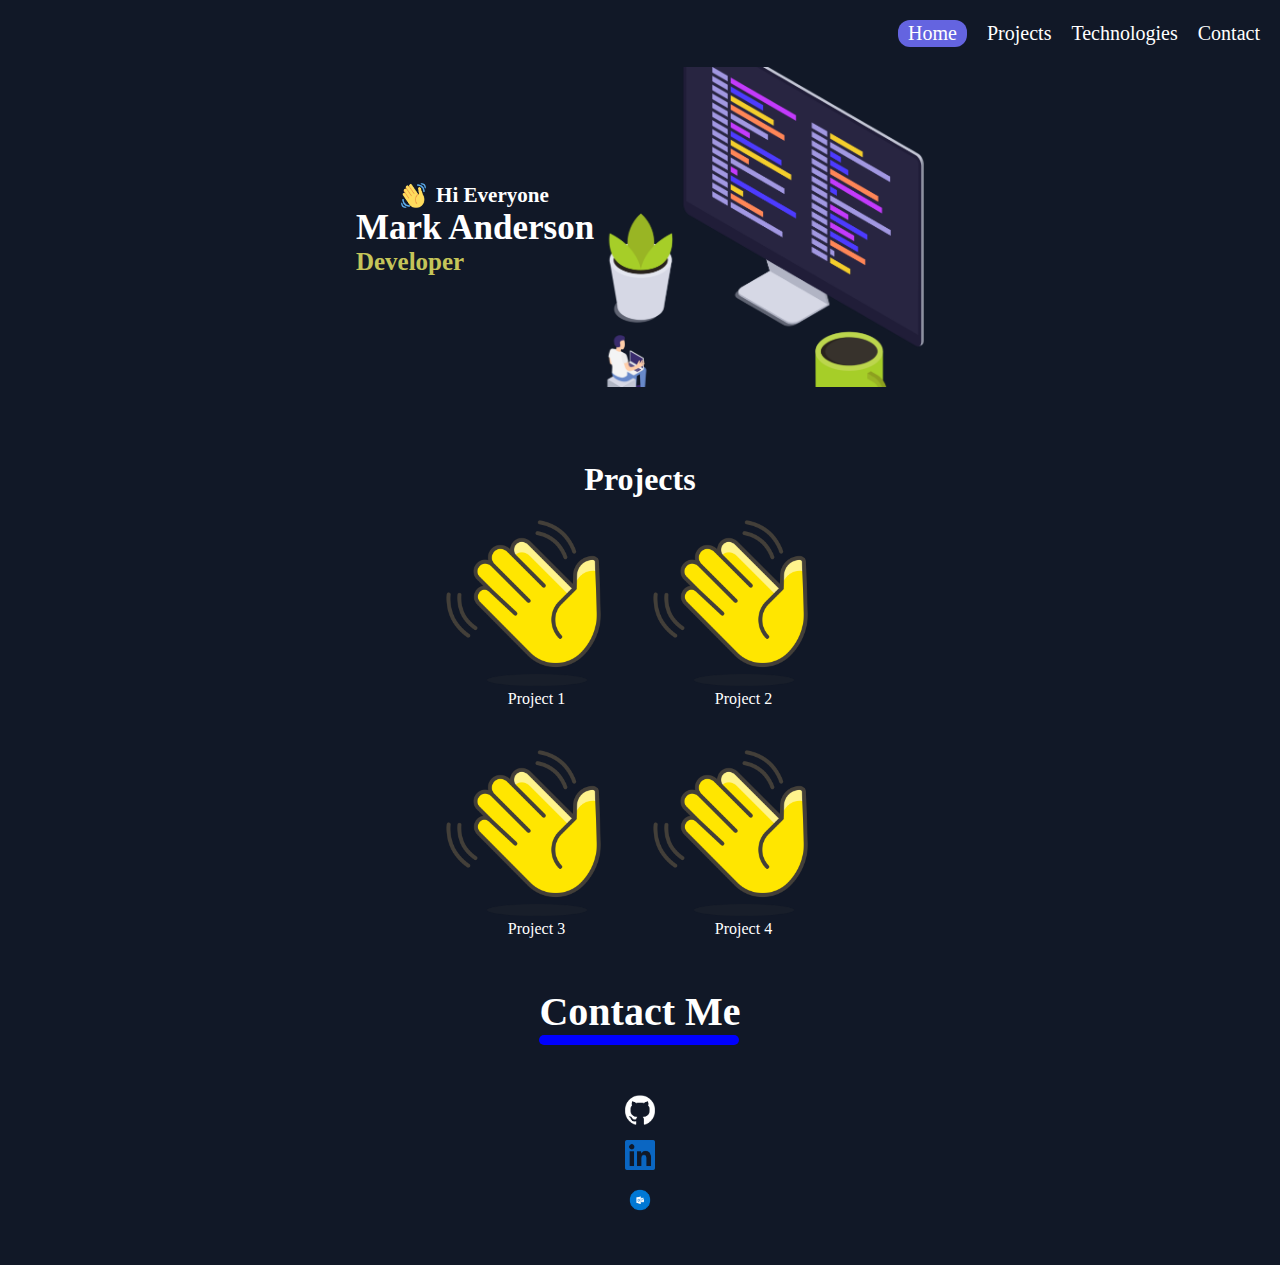
<file: 10th feb media Query assignment/index.html>
<!DOCTYPE html>
<html lang="en">

<head>
    <meta charset="UTF-8">
    <meta http-equiv="X-UA-Compatible" content="IE=edge">
    <meta name="viewport" content="width=device-width, initial-scale=1.0">
    <link rel="stylesheet" href="styles.css">
    <title>Class 10</title>
    <style></style>
</head>

<body>
    <header>
        <nav>
            <ul>
                <!-- List items of the top border -->
                <li class="home-option">Home</li>
                <li>Projects</li>
                <li>Technologies</li>
                <li>Contact</li>
            </ul>
            <div>
                <img src="hambrger.png" alt="Menu">
            </div>
        </nav>
        <section class="intro">
            <div class="intro-left">
                <div class="intro-line-1">
                    <img src="waving-hand.png" alt="Waving Hand" class="waving-hand">
                    <h3>Hi Everyone</h3>
                </div>
                <div class="intro-line-2">
                    <!-- Text fo the screen -->
                    <h1>
                        Mark Anderson
                    </h1>
                    <h2>
                        Developer
                    </h2>
                </div>
            </div>
            <!-- Laptop or desktop images -->
            <div class="intro-right">
                <img src="pc-image.png" alt="pc-image" class="pc-image">
            </div>
        </section>


    </header>

    <section class="projects">
        <main>

            <div>
                <h1>Projects</h1>
                <div class="horizontal-divider"></div>
            </div>



            <!-- Images and Project -->
            <div class="project-list">
                <div class="project">
                    <img src="image2.png" alt="project-image">
                    <p>Project 1</p>
                </div>
                <div class="project">
                    <img src="image2.png" alt="project-image">
                    <p>Project 2</p>
                </div>
                <div class="project">
                    <img src="image2.png" alt="project-image">
                    <p>Project 3</p>
                </div>
                <div class="project">
                    <img src="image2.png" alt="project-image">
                    <p>Project 4</p>
                </div>
            </div>
    </section>
    </main>
    <footer>
        <section class="contact">
            <div>
                <!-- Bitton for contact us -->
                <h1>
                    Contact Me
                </h1>
                <div class="horizontal-divider-contact"></div>
            </div>
            <!-- social media links and logo -->
            <div class="socials"></div>
            <img src="github.png" alt="social">
            <img src="linkedin.png" alt="social">
            <img src="outlook.png" alt="social">

        </section>
    </footer>
</body>

</html>
</file>
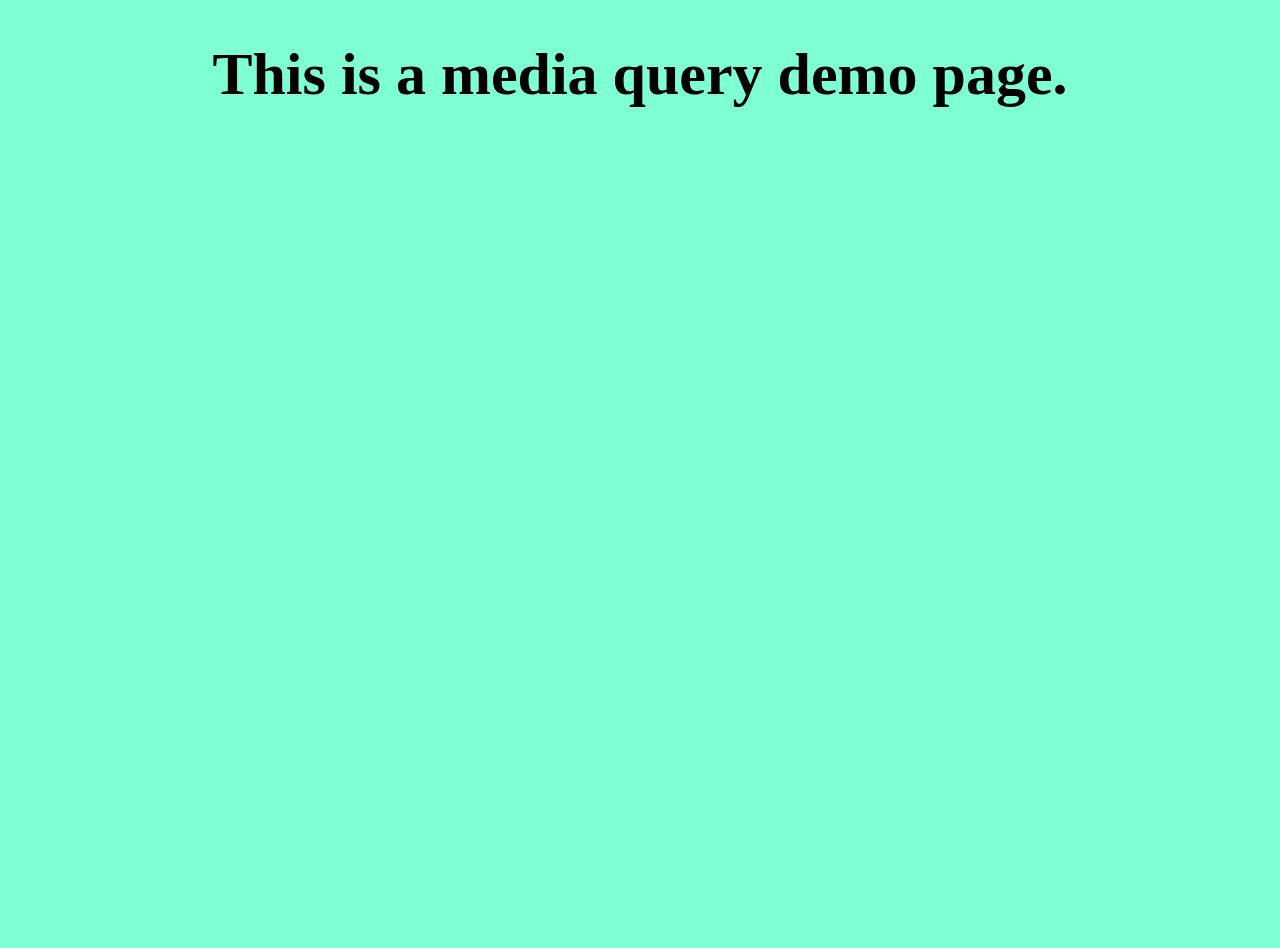
<file: 9 feb html css assignment/index.html>
<!DOCTYPE html>
<html lang="en">
<head>
    <meta charset="UTF-8">
    <meta http-equiv="X-UA-Compatible" content="IE=edge">
    <meta name="viewport" content="width=device-width, initial-scale=1.0">
    <title>Media Query  Project</title>
    <link rel="stylesheet" href="./styles.css">
</head>
<body>
    <h1>This is a media query demo page.</h1>
    <p class="laptop_large">Screen Size : 1440px</p>
    <p class="laptop">Screen Size : 1024px</p>
    <p class="tablet">Screen Size : 768px</p>
    <p class="mobile">Screen Size : 425px</p>
    
</body>
</html>
</file>
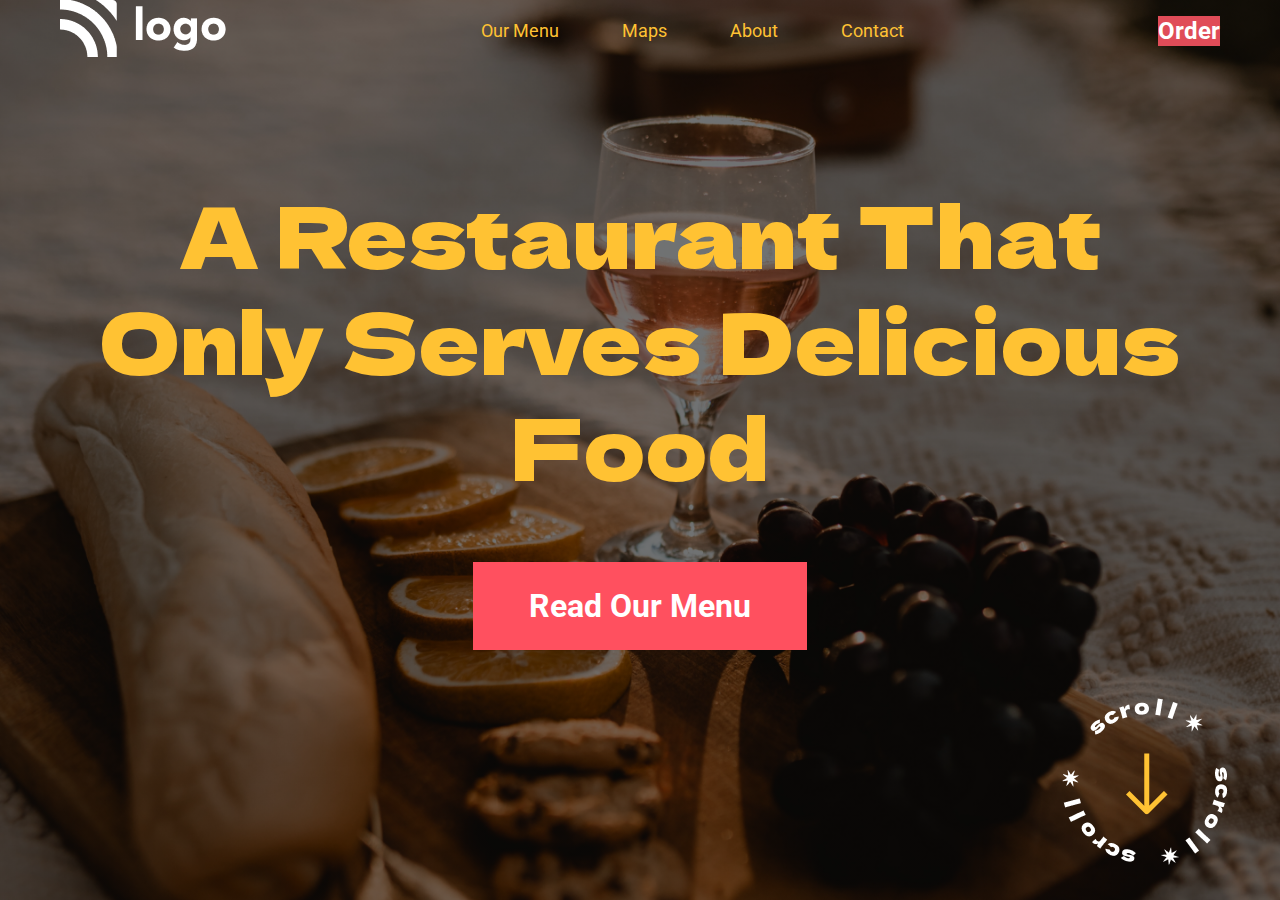
<file: HTML and CSS Project-1/index.html>
<!DOCTYPE html>
<html lang="en">

<head>
    <meta charset="UTF-8">
    <meta http-equiv="X-UA-Compatible" content="IE=edge">
    <meta name="viewport" content="width=device-width, initial-scale=1.0">
    <!-- Adding stylesheet or CSS -->
    <link rel="stylesheet" href="styles.css">
    <!-- fonts  -->
    <link rel="preconnect" href="https://fonts.googleapis.com">
    <link rel="preconnect" href="https://fonts.gstatic.com" crossorigin>
    <link href="https://fonts.googleapis.com/css2?family=Roboto:wght@300&display=swap" rel="stylesheet">

    <!-- dela gotic font -->
    <link rel="preconnect" href="https://fonts.googleapis.com">
    <link rel="preconnect" href="https://fonts.gstatic.com" crossorigin>
    <link href="https://fonts.googleapis.com/css2?family=Dela+Gothic+One&display=swap" rel="stylesheet">
    <title>Project 3</title>
</head>

<body>
    <div class="container">
        <section aria-label="navbar">
            <nav class="navbar">
                <div>

                    <img src="logo.png" alt="logo" class="logo">
                </div>
                <div>
                    <ul class="list">
                        <li class="list-item">Our Menu</li>
                        <li class="list-item">Maps</li>
                        <li class="list-item">About</li>
                        <li class="list-item">Contact</li>
                    </ul>
                </div>
                <div>
                    <button class="button-small">Order</button>
                </div>
            </nav>
        </section>
        <!-- hero section -->
        <section aria-label="hero">
            <div class="hero">
                <h1 class="hero-heading">
                    A Restaurant That Only Serves Delicious Food
                </h1>
                <button class="button-large">Read Our Menu</button>
                <div class="bottom">
                    <div>
                        <img src="scrool.png" alt="bottom-logo">
                    </div>
                </div>
            </div>
        </section>
    </div>
</body>

</html>
</file>
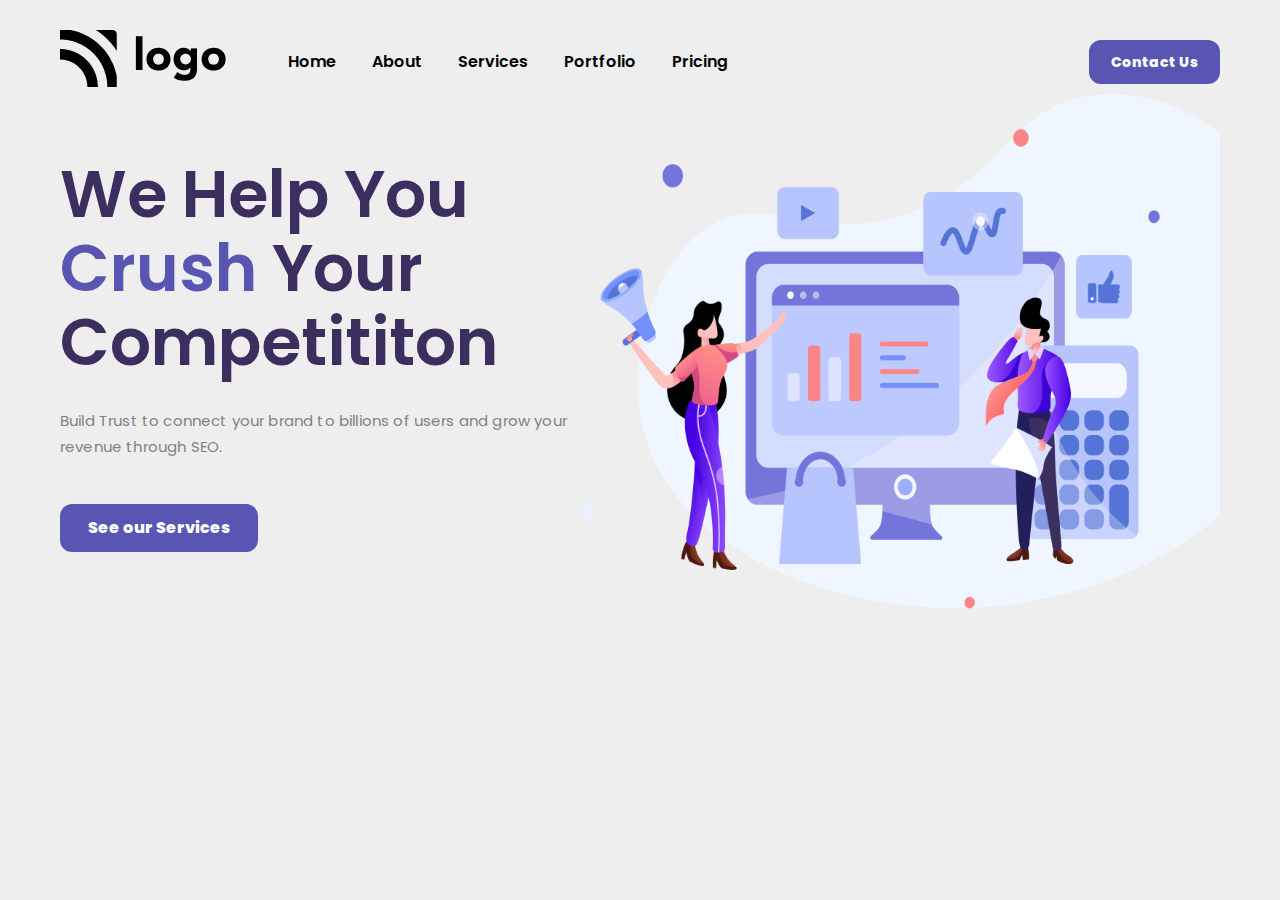
<file: Html css project-2/index.html>
<!DOCTYPE html>
<html lang="en">

<head>
    <meta charset="UTF-8">
    <meta http-equiv="X-UA-Compatible" content="IE=edge">
    <meta name="viewport" content="width=device-width, initial-scale=1.0">
    <!-- stylsheet -->
    <link rel="stylesheet" href="styles.css">
    <!-- Font -->
    <link rel="preconnect" href="https://fonts.googleapis.com">
    <link rel="preconnect" href="https://fonts.gstatic.com" crossorigin>
    <link href="https://fonts.googleapis.com/css2?family=Poppins&display=swap" rel="stylesheet">

    <title>Project</title>
</head>

<body>
    <div class="container">
        <section aria-label="navbar">
            <nav class="navbar-container">
                <div>
                    <img src="Logo.png" alt="brand-logo">
                </div>
                <div class="grow-list">
                    <ul class="list">
                        <li class="list-item">Home</li>
                        <li class="list-item">About</li>
                        <li class="list-item">Services</li>
                        <li class="list-item">Portfolio</li>
                        <li class="list-item">Pricing</li>
                    </ul>
                </div>
                <div class="button-group">
                    Contact Us
                </div>
            </nav>
        </section>

        <!-- Banner -->
        <section aria-label="banner">
            <div class="banner-container">
                <!-- left text -->
                <div>
                    <h1 class="heading-text">
                        We Help You <span>Crush</span> Your Competititon
                    </h1>
                    <p class="description">
                        Build Trust to connect your brand to billions of users and grow your revenue through SEO.
                    </p>
                    <button class="nav-button btn">See our Services</button>
                </div>
                <!-- right text -->
                <div>
                    <img src="Header Illustration.png" alt="Brand-logo2" class="images-brand">
                </div>
            </div>
        </section>
    </div>
</body>
</html>
</file>
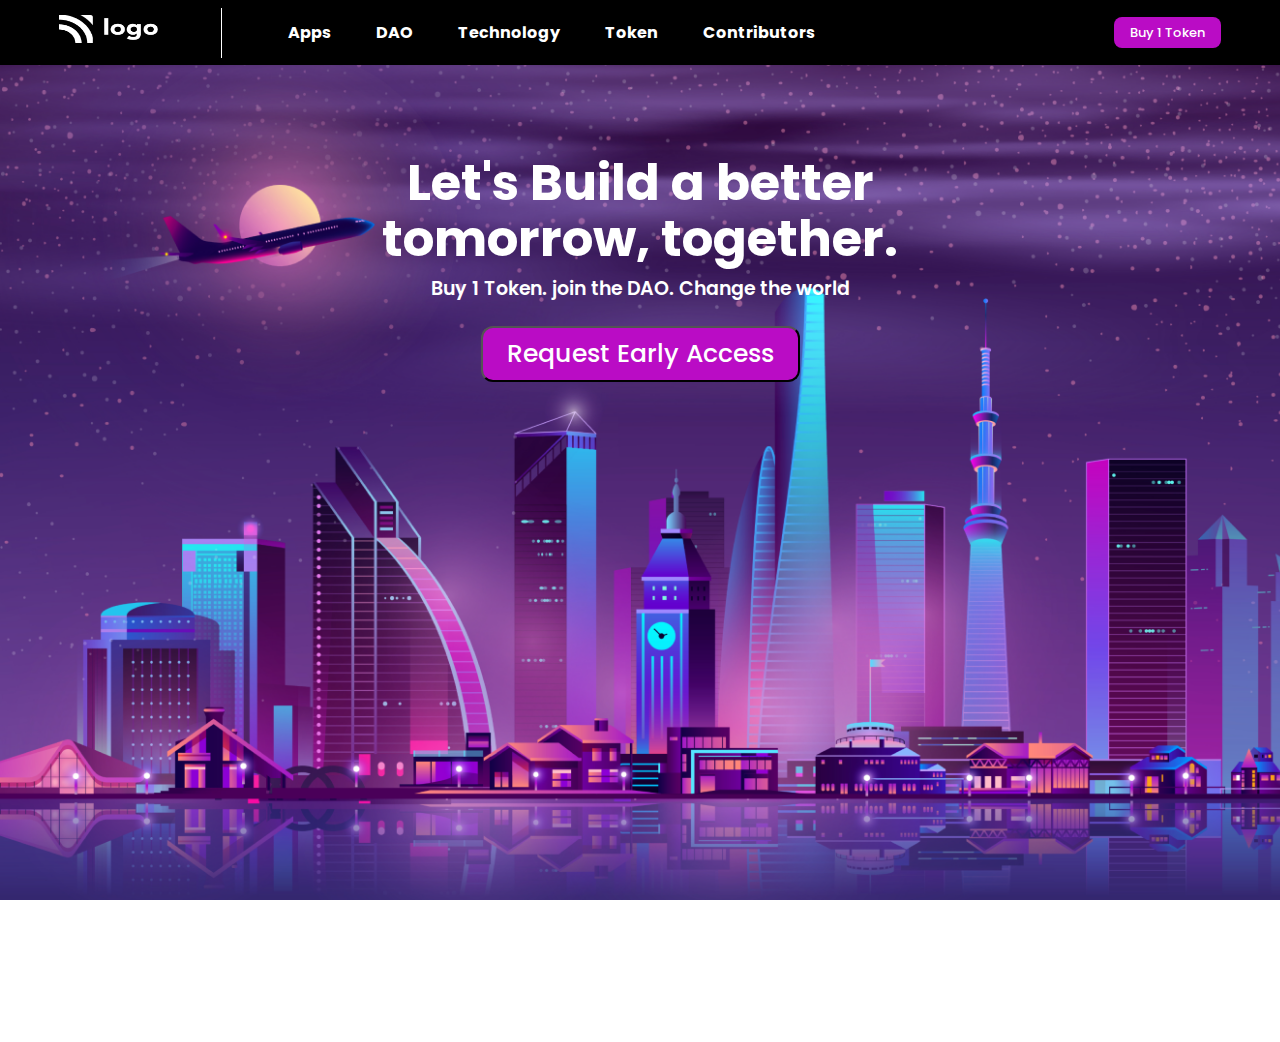
<file: Html css project-3/index.html>
<!DOCTYPE html>
<html lang="en">

<head>
    <meta charset="UTF-8">
    <meta http-equiv="X-UA-Compatible" content="IE=edge">
    <meta name="viewport" content="width=device-width, initial-scale=1.0">
    <link rel="stylesheet" href="styles.css">
    <link rel="preconnect" href="https://fonts.googleapis.com">
    <link rel="preconnect" href="https://fonts.gstatic.com" crossorigin>
    <link href="https://fonts.googleapis.com/css2?family=Poppins:wght@100;200;300;400;500;600;700;800;900&display=swap"
        rel="stylesheet">

    <link rel="preconnect" href="https://fonts.googleapis.com">
    <link rel="preconnect" href="https://fonts.gstatic.com" crossorigin>
    <link
        href="https://fonts.googleapis.com/css2? 
    family=Montserrat:wght@100;200;300;400;500;600;700;800;900&family=Poppins:wght@100;200;300;400;500;600;700;800;900&display=swap"
        rel="stylesheet">
    <title>Project 5</title>
</head>

<body>
    <div class="container">
        <section aria-label="navbar">
            <nav class="navbar">
                <div>
                    <img src="white-logo.png" alt="logo" class="logo">
                </div>
                <div class="line"></div>
                <div class="grow-list">
                    <ul class="list">
                        <li class="list-item">Apps</li>
                        <li class="list-item">DAO</li>
                        <li class="list-item">Technology</li>
                        <li class="list-item">Token</li>
                        <li class="list-item">Contributors</li>
                    </ul>
                </div>
                <div>
                    <button class="button-small">
                        Buy 1 Token
                    </button>
                </div>
            </nav>
        </section>
        <!-- Hero Section -->
        <section aria-label="hero">
            <div class="hero">
                <h1 class="hero-heading">
                    Let's Build a better tomorrow, together. </h1>
                <p class="hero-description">
                    Buy 1 Token. join the DAO. Change the world
                </p>
                <button class="button-large">
                    Request Early Access
                </button>
            </div>

        </section>
    </div>


</body>

</html>
</file>
<file: 10th feb media Query assignment/styles.css>
* {
    margin: 0;
    padding: 0;
    box-sizing: border-box;
    background-color: #111827;
    color: white;
}

img:hover {
    cursor: pointer;
}

nav {
    margin: 20px;
}

nav ul {
    display: flex;
    flex-direction: row;
    justify-content: right;
    align-items: center;
    gap: 20px;
}

nav ul li {
    list-style-type: none;
    font-size: 20px;
}

img[alt="Menu"] {
    width: 20px;
    display: none;
}

.home-option {
    padding: 2px 10px;
    background-color: rgb(100, 100, 224);
    border-radius: 12px;
}

.intro {
    max-width: 100vw;
    margin: 20px;
    display: flex;
    flex-direction: row;
    justify-content: center;
    align-items: center;
    gap: 10px;

}

.waving-hand {
    width: 25px;
    
}

.pc-image {
    width: 320px;


}

.intro-line-1 {
    display: flex;
    flex-direction: row;
    justify-content: center;
    gap: 10px;
    font-size: 18px;
}

.intro-line-2 {
    display: flex;
    flex-direction: column;
    justify-content: center;
    

}

.intro-line-2 h1 {
    font-size: 35px;
}

.intro-line-2 h2 {
    font-size: 25px;
    color: rgb(197, 197, 89);
}

.project-list {
    display: grid;
    grid-template-columns: 1fr 1fr;
    align-items: center;
    justify-content: center;
    row-gap: 20px;
    column-gap: 15px;

}

img[alt="project-image"] {
    width: 15vw;
}



.projects {
    margin-top: 70px;
    display: flex;
    flex-direction: column;
    justify-content: center;
    align-items: center;
    gap: 15px;
  
}

.project{
    display: flex;
    justify-content: center;
    align-items: center;
    flex-direction: column;

}

.projects div h1{
    display: flex;
    justify-content: center;
    align-items:center;
    flex-direction: column;
   
}



.contact {
    margin: 50px;
    display: flex;
    flex-direction: column;
    justify-content: center;
    align-items: center;
    gap: 15px;

}

.contact div h1 {
    font-size: 40px;

}

.horizontal-divider-contact {
    height: 10px;
    width: 200px;
    background-color: blue;
    border-radius: 20px;
    margin-bottom: 20px;
}

.socials{
    display: flex;
    
    justify-content: center;
    align-items: center;
    gap: 15px;
    
}

img[alt="social"]{
    width: 30px;
    
    
}


@media screen and (max-width: 576px){
    nav ul{
        display: none;

    }
    img[alt="menu"]{
        display: block;
    }

    .intro{
        display: flex;
        flex-direction: column;
        
    }

    .pc-image{
        width: 60vw;
    }

    .intro-line-1{
        display: flex;
        flex-direction: column;
        justify-content: center;
        align-items: center;
        gap: 10px;
        font-size: 20px;
    }

    .project-list{
        display: grid;
        grid-template-columns: 1fr;
        align-items: center;
        justify-content: center;
        row-gap: 20px;
        column-gap: 20px;
    }

    .contact div h1{
        font-size: 35px;

    }
    .horizontal-divider-contact {
        height: 10px;
        width: 200px;
        background-color: blue;
        border-radius: 20px;
        margin-bottom: 20px;
    }
}
</file>
<file: 9 feb html css assignment/styles.css>
body {
    height: 100vh;
    background-color: aquamarine;

}

h1 {
    font-size: 60px;
    text-align: center;
}

.laptop_large,
.laptop,
.tablet,
.mobile{
    font-size: 40px;
    text-align: center;
    display: none;
}



@media screen and (max-width : 425px ){
    body{
        background-color: darkolivegreen;
    }

    .laptop_large {
        display: none;

    }

    .laptop{
        display: none;
    }

    .tablet{
        display: none;
    }
    .mobile{
        display: none;
    }

}
</file>
<file: HTML and CSS Project-1/styles.css>
* {
    margin: 0;
    padding: 0;
    box-sizing: border-box;
    font-family: 'Roboto', sans-serif;

}

body {
    width: 100%;
    height: 100%;
    background-image: linear-gradient(rgba(0, 0, 0, 0.5), rgba(0, 0, 0, 0.5)),
        url(./pexels-maxyne-barcel-10402282\ 1.png);
    background-size: cover;
    background-attachment: fixed;
}

/* ...................... */
/* .......Navbar......... */
/* ...................... */

.navbar {
    display: flex;
    justify-content: space-between;
    align-items: center;
    padding: 0 60px 0 60px;
    
}

.list {
    display: flex;
    align-items: center;
    gap: 63px;
    list-style: none;
    font-family: "Roboto";
    font-style: normal;
    font-weight: 400;
    font-size: 18px;
    line-height: 22px;
    color: #ffc233;
}

.logo,
.list-item {
    cursor: pointer;
}

.button-small {
    padding: 12x 40px;
    background-color: #e04c58;
    border: none;
    font-family: "Roboto";
    font-style: normal;
    font-weight: 700;
    font-size: 24px;
    line-height: 30px;
    color: #ffffff;
    cursor: pointer;
}

/* .......... */
/* ...hero.. */
/* .......... */

.hero {
        
        max-width: 1154px;
        margin: 0 auto;
        text-align: center;
        margin-top: 119px;
}

.hero-heading{
    font-family: 'Dela Gothic One', cursive;
    font-style: normal;
    font-weight: 200;
    font-size: 84px;
    line-height: 106px;
    color: #ffc233;
    
}

.button-large{
    background-color: #ff505f;
    font-family: "Roboto";
    font-style: normal;
    font-weight: 700;
    font-size: 32px;
    line-height: 40px;
    color: #ffffff;
    border: none;
    padding: 24px 56px;
    margin-top: 64px;
    cursor: pointer;
}

.bottom{
    position: absolute;
    bottom: 20px;
    right: 40px;
}
</file>
<file: Html css project-2/styles.css>
* {

    margin: 0;
    padding: 0;
    box-sizing: border-box;
    font-family: 'Poppins', sans-serif;
}

body {
    background-color: rgb(238, 238, 238);
}

.container {
    max-width: 130rem;
    margin: 0 auto;
    padding: 0 60px;
}

.navbar-container {
    display: flex;
    align-items: center;
    justify-content: space-between;
    margin-top: 30px;
}

.grow-list {
    flex-grow: 1;
    padding-left: 62px;

}

.list {
    display: flex;
    align-items: center;
    list-style: none;
    gap: 36px;
    font-family: 'Poppins';
    font-style: normal;
    font-weight: 600;
    font-size: 16px;
    line-height: 24px;
    color: #000;


}

.list li {
    cursor: pointer;
}

.list li:hover {
    color: #0b00e0;
}

.nav-button {
    padding: 14px 28px;
    background-color: #5955b3;
    border: none;
    border-radius: 12px;
    font-family: 'Poppins';
    font-style: normal;
    font-weight: 800;
    font-size: 16px;
    line-height: 20px;
    display: flex;
    align-items: center;
    text-align: center;
    color: #ffffff;
}

.nav-button:hover{
    cursor: pointer;
    background-color: rgb(94, 82, 82);
    color: black;
}
.banner-container {
    display: flex;
    align-items: center;
    justify-content: space-between;
    margin-top: 0px;

}

.images-brand{
    height: 515px;
    width: 639px;
    
}

.button-group{
    padding: 14px 22px;
    background-color: #5955b3;
    border-radius: 12px;
    font-family: 'poppins';
    font-style: normal;
    font-weight: 800;
    font-size: 14px;
    line-height: 16px;
    display: flex;
    align-items: center;
    text-align: center;
    color: #ffffff;

}

.button-group:hover{
    cursor: pointer;
    background-color: #828282;
    color:black;
}

.heading-text {
    font-family: 'Poppins';
    font-style: normal;
    font-weight: 600;
    font-size: 65px;
    line-height: 74px;
    color: #3c2f60;
}

.heading-text span{
    color: #5955b3;
}

.description{
    font-family: 'poppins';
    font-style: normal;
    font-weight: 400;
    font-size: 15px;
    line-height: 26px;
    letter-spacing: 0.01rem;
    color: #828282;
    margin-top: 28px;
}

.btn{
    margin-top: 44px;
}
</file>
<file: Html css project-3/styles.css>
* {
    margin: 0;
    padding: 0;
    box-sizing: border-box;
    font-family: "poppins", sans-serif;
}


/*    navbar    */

.navbar{
    display: flex;
    justify-content: space-between;
    align-items: center;
    padding: 3px 59px;
    height: 65px;
    background-color: #000;

}

.grow-list{
    flex-grow: 1;
}

img {
    width: 99px;
    height: 28px;
}

.line{
   width: 1px;
   height: 50px;
   background-color: #fff;
   margin-left: 63px;
}

.list{
    display: flex;
    align-items: center;
    gap: 45px;
    list-style: none;
    font-family: 'Poppins', sans-serif;
    font-style: normal;
    font-weight: 700;
    font-size: 16px;
    color: #ffffff;
    margin-left: 66px; 
}

.logo , .list-item {
    cursor: pointer;
}

.button-small{
    padding: 3px 16px;
    background-color: #ba0cc5;
    border-radius: 8px;
    border: none;
    font-family: "poppins";
    font-style: normal;
    font-weight: 500;
    font-size: 13px;
    line-height: 25px;
    color: #ffffff;
    cursor: pointer;

}
/* 
  
        hero section

*/

.hero{
        background-image: url(bg.png);
        background-size: cover;
        background-attachment: fixed;
        height: 108.5vh;
        text-align: center;

}

.hero-heading{
    max-width: 724px;
    margin: 0 auto;
    font-style: normal;
    font-weight: 700;
    font-size: 50px;
    line-height: 56px;
    text-align: center;
    color: #ffffff;
    padding-top: 90px;
}

.hero-description{
    font-family: "poppins";
    font-style: normal;
    font-weight: 600;
    font-size: 19px;
    line-height: 44px;
    color: #ffffff;
}

.button-large{
    background-color: #ba0cc5;
    border-radius: 12px;
    font-family: "poppins";
    font-style: normal;
    font-weight:500;
    font-size: 25px;
    line-height: 24px;
    color: #ffffff;
    padding: 14px 24px;
    margin-top: 15px;
    cursor: pointer;
}
</file>
